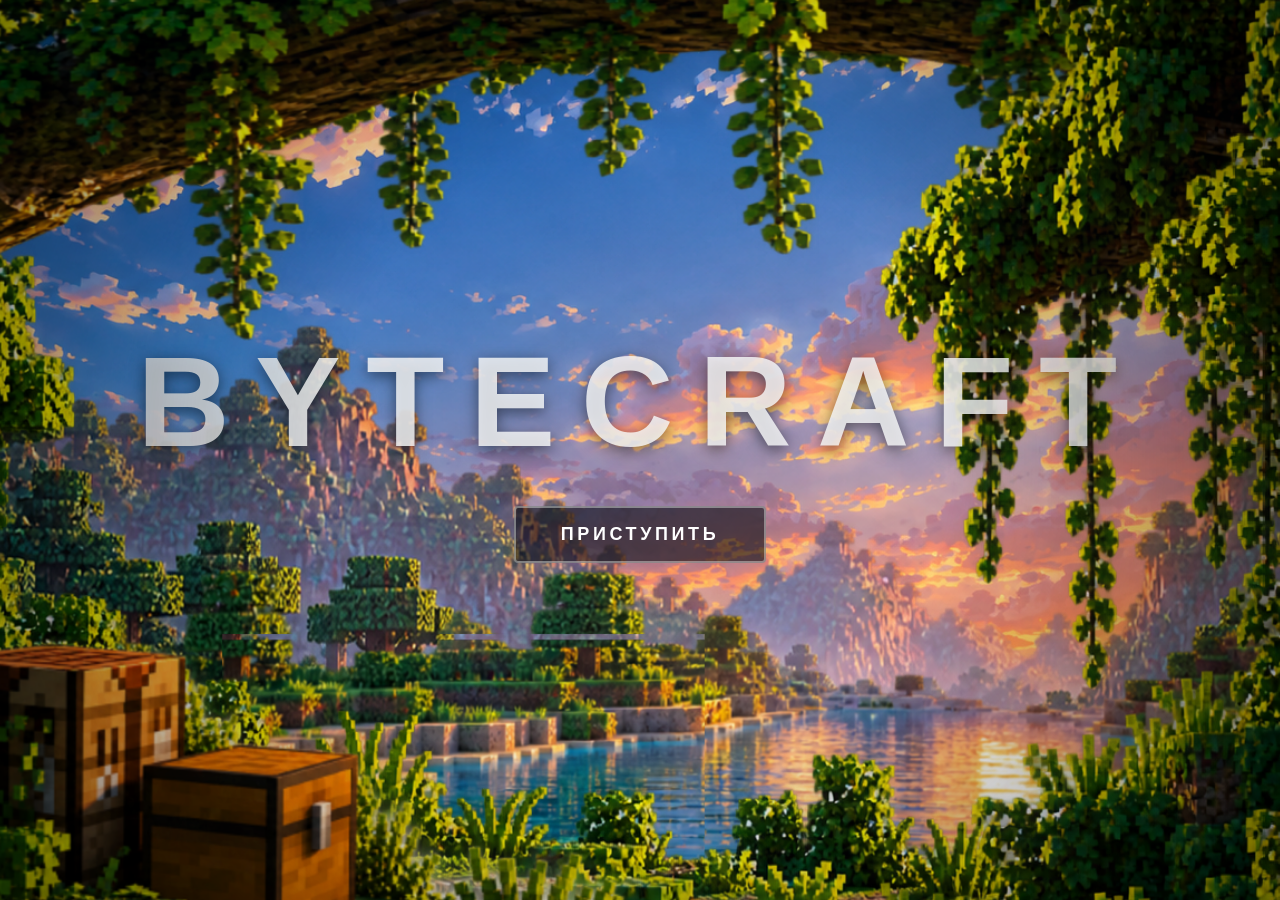
<file: bytecraft/index.html>
<!DOCTYPE html>
<html lang="ru">
<head>
    <meta charset="UTF-8">
    <meta name="viewport" content="width=device-width, initial-scale=1.0">
    <title>True 3D Parallax</title>
    <link rel="stylesheet" href="../libs/swiper.css">
    <link rel="stylesheet" href="style.css">
    <script src="../libs/swiper.js" defer></script>
    <script src="script.js" defer></script>
    <link rel="preconnect" href="https://fonts.googleapis.com">
    <link rel="preconnect" href="https://fonts.gstatic.com" crossorigin>
    <link href="https://fonts.googleapis.com/css2?family=Press+Start+2P&display=swap" rel="stylesheet">
</head>

<body>
    <section class="layers">
        <div class="layers_container">
            <div class="item layers-1" style="background-image: url('../px/a1.png');"></div>
            <div class="item layers-2" style="background-image: url('../px/a2.png');"></div>
            <div class="item layers-3" style="background-image: url('../px/a3.png');"></div>
            <div class="item layers-4" style="background-image: url('../px/a4.png');"></div>
            
            <div class="set">
                <div><img src="../el1/listgo6.png" alt=""></div>
                <div><img src="../el1/listgo6.png" alt=""></div>
                <div><img src="../el1/listgo6.png" alt=""></div>
                <div><img src="../el1/listgo6.png" alt=""></div>
                <div><img src="../el1/listgo6.png" alt=""></div>
                <div><img src="../el1/listgo6.png" alt=""></div>
                <div><img src="../el1/listgo6.png" alt=""></div>
                <div><img src="../el1/listgo6.png" alt=""></div>
            </div>
            
            <div class="item layers-5" style="background-image: url('../px/a5.png');"></div>
            
            <div class="item layers-content">
                <div class="text-wrapper">
                    <div class="brand-title">BYTECRAFT</div>
                    <div class="layers-buttons">
                        <a href="#start" class="btn"><span>Приступить</span></a>
                    </div>
                </div>
            </div>
            
            <div class="item layers-6" style="background-image: url('../px/a6.png');"></div>
            <div class="item layers-7" style="background-image: url('../px/a7.png');"></div>
            <div class="item layers-8" style="background-image: url('../px/a8.png');"></div>
        </div>
    </section>

    <div id="alternative-page" style="display: none;">
        <div class="alt-container">
            <div id="alt-body">
                <div class="header_mcrft">
                    <img class="class" src="../minecraft/mcrft.png" alt="">
                </div>
                
    <div class="minecraft-menu"><a href="../lection1/index.html" class="button_style">HTML</a>
    <div class="minecraft-menu"><a href="../lection2/index.html" class="button_style">CSS</a>
    <!--<div class="minecraft-menu"><a href="../lection1/index.html" class="button_style">Адаптивная верстка</a>
    <div class="minecraft-menu"><a href="../lection1/index.html" class="button_style">JavaScript</a>
    <div class="minecraft-menu"><a href="../lection1/index.html" class="button_style">GitHub</a>-->
    <a href="#" class="button_style">Вернуться к параллаксу</a>
</div>

<video class="video-bg" autoplay loop muted playsinline>
    <source src="../vid/mcrft1.0.mp4" type="video/mp4">
</video>

                <div class="minecraft-content" style="font-family: 'Press Start 2P', sans-serif; color: #fff; max-width: 800px; margin: 40px auto; padding: 20px;">
                    <div id="tab-html">
                        <h2>HTML</h2>
                        <p>HTML (HyperText Markup Language) — это язык разметки документов для просмотра в браузере.</p>
                    </div>

                    <div id="tab-css">
                        <h2>CSS</h2>
                        <p>CSS (Cascading Style Sheets) — язык описания внешнего вида документа.</p>
                    </div>

                    <div id="tab-adapt">
                        <h2>Адаптивная верстка</h2>
                        <p>Создание страниц, которые корректно отображаются на любых устройствах и экранах.</p>
                    </div>

                    <div id="tab-js">
                        <h2>JavaScript</h2>
                        <p>Мультипарадигменный язык программирования. Оживляет страницы и элементы интерфейса.</p>
                    </div>

                    <div id="tab-github">
                        <h2>GitHub</h2>
                        <p>Платформа для хостинга IT-проектов и совместной разработки кода.</p>
                    </div>
                </div>
            </div>
        </div>
    </div>
</body>
</html>
</file>
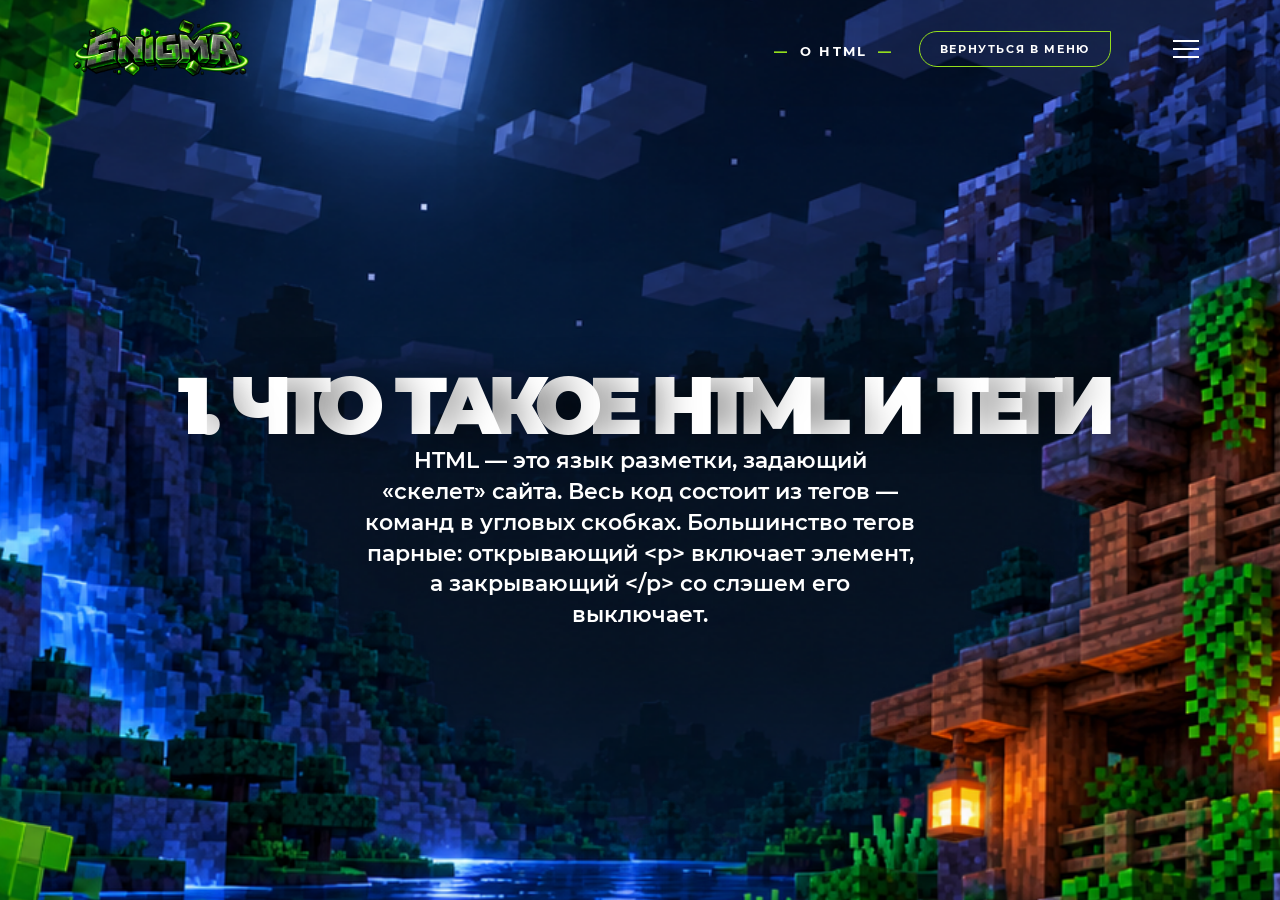
<file: lection1/index.html>
<!DOCTYPE html>
<html lang="ru">
<head>
    <meta charset="UTF-8">
    <meta name="viewport" content="width=device-width, initial-scale=1.0">
    <title>Grow Tree Slider — Подробный гид по HTML</title>
    <!-- Пути от index.html к файлам в папке lection1 -->
    <link rel="stylesheet" href="libs/swiper-bundle.min.css">
    <link rel="stylesheet" href="style.css">
    <script src="libs/swiper-bundle.min.js" defer></script>
    <script src="script.js" defer></script>
</head>
<body>
    <div class="swiper slider">
        <div class="slide-ui">
            <div class="container header-wrapper">
                <div class="top-line"> 
                    <div class="row">
                        <!-- Левая колонка: Логотип -->
                        <div class="col col--center">
                            <a href="#" class="logo">
                                <img src="logo/logo.png" alt="grow">
                            </a>
                        </div>
                        
                        <!-- Центральная колонка: Меню и Кнопка -->
                        <div class="col col--lead col--menu-wrap">
                            <nav class="main-menu">
                                <ul>
                                    <li class="active"><a href="#">О HTML</a></li>
                                </ul>
                            </nav>
                        <a href="../bytecraft/index.html#menu" class="button">Вернуться в меню</a>


                        </div>
                        
                        <!-- Правая колонка: Иконка меню (Бургер) -->
                        <div class="col col--center">
                            <button class="submenu">
                                <span></span>
                                <span></span>
                                <span></span>
                            </button>
                        </div>
                    </div>
                </div>
            
                    <div class="header-content">
                    <!-- Слайд 1: Что такое HTML -->
                    <div class="header-content__slide active">
                        <h1 class="letters">1. Что такое HTML и теги</h1>
                        <div class="header-content__info">
                            <p>HTML — это язык разметки, задающий «скелет» сайта. Весь код состоит из тегов — команд в угловых скобках. Большинство тегов парные: открывающий &lt;p&gt; включает элемент, а закрывающий &lt;/p&gt; со слэшем его выключает.</p>
                        </div>
                    </div>

                    <!-- Слайд 2: Главный каркас документа -->
                    <div class="header-content__slide">
                        <h1 class="letters">2. Базовый каркас файла</h1>
                        <div class="header-content__info">
                            <p>Любой HTML-файл начинается со строки &lt;!DOCTYPE html&gt;, указывающей браузеру версию HTML5. Далее идет главный контейнер &lt;html lang="ru"&gt;, который обворачивает абсолютно все содержимое документа.</p>
                        </div>
                    </div>

                    <!-- Слайд 3: Голова и Тело сайта -->
                    <div class="header-content__slide">
                        <h1 class="letters">3. Раздел Head и Body</h1>
                        <div class="header-content__info">
                            <p>Код делится на две части: &lt;head&gt; содержит невидимые служебные настройки (кодировку, заголовок вкладки &lt;title&gt;, файлы CSS), а &lt;body&gt; хранит всё, что пользователь видит на экране.</p>
                        </div>
                    </div>

                    <!-- Слайд 4: Текст и Заголовки -->
                    <div class="header-content__slide">
                        <h1 class="letters">4. Работа с текстом</h1>
                        <div class="header-content__info">
                            <p>Заголовки задаются тегами от &lt;h1&gt; (самый главный) до &lt;h6&gt; (самый мелкий). Обычный текст оборачивают в абзацы &lt;p&gt;. Чтобы выделить слово жирным, используют &lt;strong&gt;, а для курсива — &lt;em&gt;.</p>
                        </div>
                    </div>

                    <!-- Слайд 5: Ссылки и Картинки -->
                    <div class="header-content__slide">
                        <h1 class="letters">5. Ссылки и Изображения</h1>
                        <div class="header-content__info">
                            <p>Для создания ссылки используют тег &lt;a href="адрес"&gt;. Изображения вставляются одиночным тегом &lt;img src="путь" alt="описание"&gt;, где alt покажет текст, если картинка не загрузится.</p>
                        </div>
                    </div>

                    <!-- Слайд 6: Списки элементов -->
                    <div class="header-content__slide">
                        <h1 class="letters">6. Маркированные списки</h1>
                        <div class="header-content__info">
                            <p>Чтобы сгруппировать пункты, создают списки: &lt;ul&gt; (список с точками) или &lt;ol&gt; (нумерованный список 1, 2, 3). Каждую строку внутри оборачивают в отдельный тег &lt;li&gt;.</p>
                        </div>
                    </div>

                    <!-- Слайд 7: Блоки и контейнеры -->
                    <div class="header-content__slide">
                        <h1 class="letters">7. Контейнеры Div и Span</h1>
                        <div class="header-content__info">
                            <p>Тег &lt;div&gt; — это универсальная «коробка» для группировки крупных блоков страницы. Для выделения отдельного кусочка текста внутри строки используют строчный контейнер &lt;span&gt;.</p>
                        </div>
                    </div>

                    <!-- Слайд 8: Поля ввода и Кнопки -->
                    <div class="header-content__slide">
                        <h1 class="letters">8. Кнопки и Ввод данных</h1>
                        <div class="header-content__info">
                            <p>Формы собирают данные от пользователя. Поле &lt;input type="text" placeholder="Имя"&gt; создает строку для ввода текста, а тег &lt;button&gt;Отправить&lt;/button&gt; делает кликабельную кнопку.</p>
                        </div>
                    </div>
                </div>
            </div>
            <div class="header-bottom"></div>
        </div>

        <div class="swiper-wrapper">
            <!-- Слайд 1 -->
            <div class="swiper-slide slider__item">
                <div class="slider__layer" data-swiper-parallax="35%" style="background-image: url(pics/pic1.png);"></div>
                <div class="slider__layer" data-swiper-parallax="25%" style="background-image: url(pics/pic2.png);"></div>
                <div class="slider__layer" data-swiper-parallax="14%" style="background-image: url(pics/pic3.png);"></div>
            </div>

            <!-- Слайд 2 -->
            <div class="swiper-slide slider__item">
                <div class="slider__layer" data-swiper-parallax="35%" style="background-image: url(pics/pic4.png);"></div>
                <div class="slider__layer" data-swiper-parallax="25%" style="background-image: url(pics/pic5.png);"></div>
                <div class="slider__layer" data-swiper-parallax="14%" style="background-image: url(pics/pic6.png);"></div>
            </div>

            <!-- Слайд 3 -->
            <div class="swiper-slide slider__item">
                <div class="slider__layer" data-swiper-parallax="35%" style="background-image: url(pics/pic7.png);"></div>
                <div class="slider__layer" data-swiper-parallax="25%" style="background-image: url(pics/pic8.png);"></div>
                <div class="slider__layer" data-swiper-parallax="14%" style="background-image: url(pics/pic9.png);"></div>
            </div>

            <!-- Слайд 4 -->
            <div class="swiper-slide slider__item">
                <div class="slider__layer" data-swiper-parallax="35%" style="background-image: url(pics/pic10.png);"></div>
                <div class="slider__layer" data-swiper-parallax="25%" style="background-image: url(pics/pic11.png);"></div>
                <div class="slider__layer" data-swiper-parallax="14%" style="background-image: url(pics/pic12.png);"></div>
            </div>

            <!-- Слайд 5 -->
            <div class="swiper-slide slider__item">
                <div class="slider__layer" data-swiper-parallax="35%" style="background-image: url(pics/pic13.png);"></div>
                <div class="slider__layer" data-swiper-parallax="25%" style="background-image: url(pics/pic14.png);"></div>
                <div class="slider__layer" data-swiper-parallax="14%" style="background-image: url(pics/pic15.png);"></div>
            </div>
             <div class="swiper-slide slider__item">
                <div class="slider__layer" data-swiper-parallax="35%" style="background-image: url(pics/pic16.png);"></div>
                <div class="slider__layer" data-swiper-parallax="25%" style="background-image: url(pics/pic17.png);"></div>
                <div class="slider__layer" data-swiper-parallax="14%" style="background-image: url(pics/pic18.png);"></div>
            </div>
          
             <div class="swiper-slide slider__item">
                <div class="slider__layer" data-swiper-parallax="35%" style="background-image: url(pics/pic19.png);"></div>
                <div class="slider__layer" data-swiper-parallax="25%" style="background-image: url(pics/pic20.png);"></div>
                <div class="slider__layer" data-swiper-parallax="14%" style="background-image: url(pics/pic21.png);"></div>
            </div>
            <div class="swiper-slide slider__item">
                <div class="slider__layer" data-swiper-parallax="35%" style="background-image: url(pics/pic22.png);"></div>
                <div class="slider__layer" data-swiper-parallax="25%" style="background-image: url(pics/pic23.png);"></div>
                <div class="slider__layer" data-swiper-parallax="14%" style="background-image: url(pics/pic24.png);"></div>
            </div>
           
        </div>
    </div>
</body>
</html>
</file>
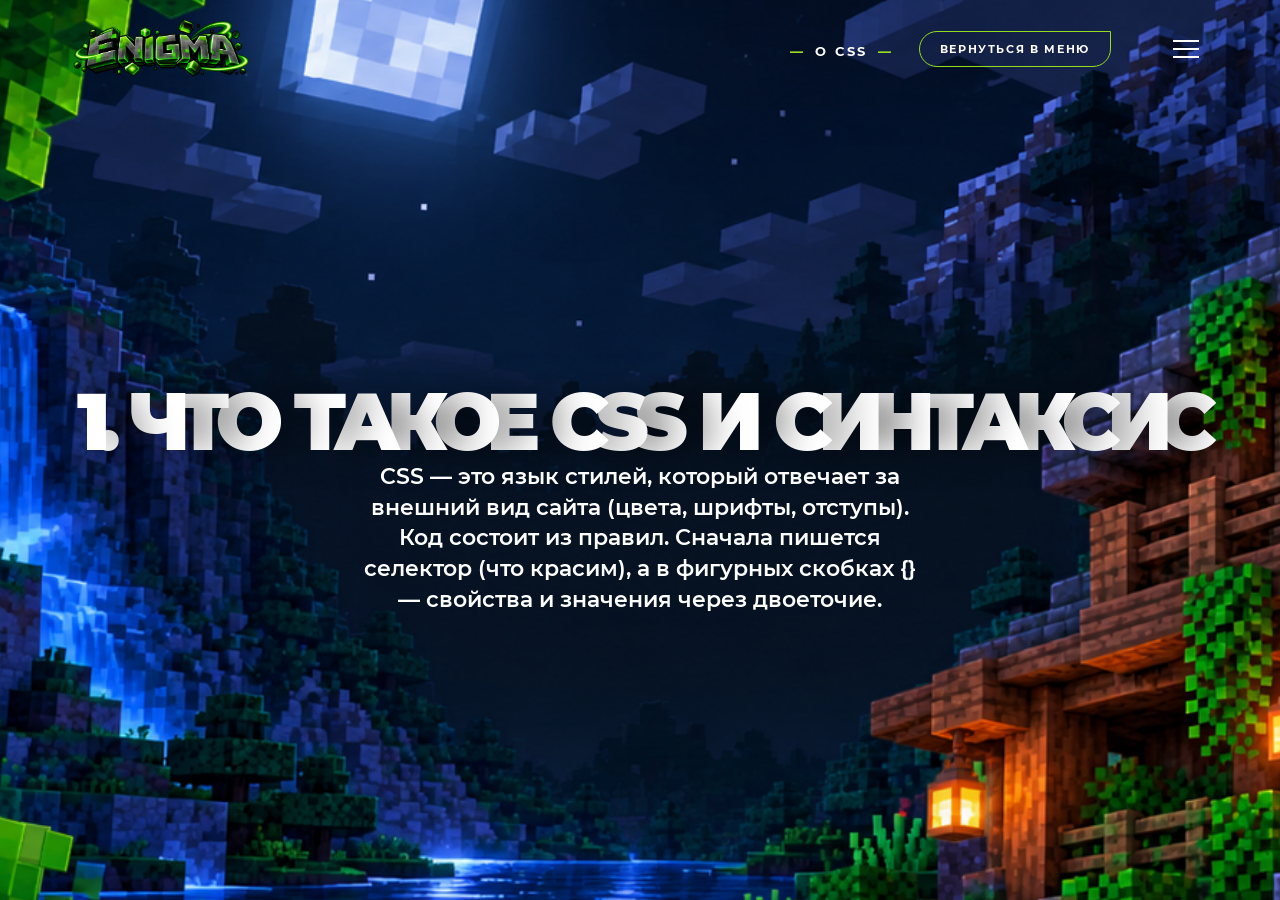
<file: lection2/index.html>
<!DOCTYPE html>
<html lang="ru">
<head>
    <meta charset="UTF-8">
    <meta name="viewport" content="width=device-width, initial-scale=1.0">
    <title>Grow Tree Slider — Подробный гид по HTML</title>
    <!-- Пути от index.html к файлам в папке lection1 -->
    <link rel="stylesheet" href="libs/swiper-bundle.min.css">
    <link rel="stylesheet" href="style.css">
    <script src="libs/swiper-bundle.min.js" defer></script>
    <script src="script.js" defer></script>
</head>
<body>
    <div class="swiper slider">
        <div class="slide-ui">
            <div class="container header-wrapper">
                <div class="top-line"> 
                    <div class="row">
                        <!-- Левая колонка: Логотип -->
                        <div class="col col--center">
                            <a href="#" class="logo">
                                <img src="logo/logo.png" alt="grow">
                            </a>
                        </div>
                        
                        <!-- Центральная колонка: Меню и Кнопка -->
                        <div class="col col--lead col--menu-wrap">
                            <nav class="main-menu">
                                <ul>
                                    <li class="active"><a href="#">О CSS</a></li>
                                </ul>
                            </nav>
                        <a href="../bytecraft/index.html#menu" class="button">Вернуться в меню</a>


                        </div>
                        
                        <!-- Правая колонка: Иконка меню (Бургер) -->
                        <div class="col col--center">
                            <button class="submenu">
                                <span></span>
                                <span></span>
                                <span></span>
                            </button>
                        </div>
                    </div>
                </div>
            
                   <div class="header-content">
                    <!-- Слайд 1: Что такое CSS -->
                    <div class="header-content__slide active">
                        <h1 class="letters">1. Что такое CSS и синтаксис</h1>
                        <div class="header-content__info">
                            <p>CSS — это язык стилей, который отвечает за внешний вид сайта (цвета, шрифты, отступы). Код состоит из правил. Сначала пишется селектор (что красим), а в фигурных скобках {} — свойства и значения через двоеточие.</p>
                        </div>
                    </div>

                    <!-- Слайд 2: Способы подключения -->
                    <div class="header-content__slide">
                        <h1 class="letters">2. Как подключить CSS</h1>
                        <div class="header-content__info">
                            <p>Стили можно задать тремя способами: внутри тега через атрибут style, в голове документа в теге &lt;style&gt; или в отдельном файле style.css. Третий способ — лучший, он подключается в &lt;head&gt; через тег &lt;link rel="stylesheet" href="style.css"&gt;.</p>
                        </div>
                    </div>

                    <!-- Слайд 3: Основные селекторы -->
                    <div class="header-content__slide">
                        <h1 class="letters">3. Селекторы: тег, класс, id</h1>
                        <div class="header-content__info">
                            <p>Селекторы находят элементы на странице. Можно выбрать все теги (например, p {}), конкретный класс через точку (.button {}) или уникальный идентификатор через решетку (#header {}). Классы используются чаще всего.</p>
                        </div>
                    </div>

                    <!-- Слайд 4: Работа с цветом -->
                    <div class="header-content__slide">
                        <h1 class="letters">4. Цвет и фон</h1>
                        <div class="header-content__info">
                            <p>Свойство color меняет цвет текста, а background-color задает фон элемента. Цвета можно указывать словами (red), HEX-кодом (#ff0000) или в формате rgb(255, 0, 0). Для прозрачности используют rgba().</p>
                        </div>
                    </div>

                    <!-- Слайд 5: Работа со шрифтами -->
                    <div class="header-content__slide">
                        <h1 class="letters">5. Шрифты и текст</h1>
                        <div class="header-content__info">
                            <p>Размер текста управляется свойством font-size (например, 16px). Семейство шрифта задается через font-family, а жирность — через font-weight: bold. Выровнять текст по центру можно с помощью text-align: center.</p>
                        </div>
                    </div>

                    <!-- Слайд 6: Блочная модель -->
                    <div class="header-content__slide">
                        <h1 class="letters">6. Размеры и Блочная модель</h1>
                        <div class="header-content__info">
                            <p>Каждый элемент на странице — это прямоугольная коробка. Мы задаем ей ширину width и высоту height. Также у нее есть внутренние отступы padding (до контента) и внешние отступы margin (расстояние до соседних блоков).</p>
                        </div>
                    </div>

                    <!-- Слайд 7: Границы и Скругления -->
                    <div class="header-content__slide">
                        <h1 class="letters">7. Рамки и Скругления</h1>
                        <div class="header-content__info">
                            <p>Свойство border создает рамку вокруг элемента, где указывается толщина, стиль и цвет (например, 2px solid black). Чтобы сделать углы круглыми или превратить квадрат в круг, используют border-radius.</p>
                        </div>
                    </div>

                    <!-- Слайд 8: Основы Flexbox -->
                    <div class="header-content__slide">
                        <h1 class="letters">8. Выравнивание через Flexbox</h1>
                        <div class="header-content__info">
                            <p>Чтобы легко расставить элементы в ряд или по центру, родителю дают свойство display: flex. Свойство justify-content выравнивает элементы по горизонтали, а align-items — по вертикали. Это главный инструмент современной раскладки.</p>
                        </div>
                    </div>
                </div>

            </div>
            <div class="header-bottom"></div>
        </div>

        <div class="swiper-wrapper">
            <!-- Слайд 1 -->
            <div class="swiper-slide slider__item">
                <div class="slider__layer" data-swiper-parallax="35%" style="background-image: url(pics/pic1.png);"></div>
                <div class="slider__layer" data-swiper-parallax="25%" style="background-image: url(pics/pic2.png);"></div>
                <div class="slider__layer" data-swiper-parallax="14%" style="background-image: url(pics/pic3.png);"></div>
            </div>

            <!-- Слайд 2 -->
            <div class="swiper-slide slider__item">
                <div class="slider__layer" data-swiper-parallax="35%" style="background-image: url(pics/pic4.png);"></div>
                <div class="slider__layer" data-swiper-parallax="25%" style="background-image: url(pics/pic5.png);"></div>
                <div class="slider__layer" data-swiper-parallax="14%" style="background-image: url(pics/pic6.png);"></div>
            </div>

            <!-- Слайд 3 -->
            <div class="swiper-slide slider__item">
                <div class="slider__layer" data-swiper-parallax="35%" style="background-image: url(pics/pic7.png);"></div>
                <div class="slider__layer" data-swiper-parallax="25%" style="background-image: url(pics/pic8.png);"></div>
                <div class="slider__layer" data-swiper-parallax="14%" style="background-image: url(pics/pic9.png);"></div>
            </div>

            <!-- Слайд 4 -->
            <div class="swiper-slide slider__item">
                <div class="slider__layer" data-swiper-parallax="35%" style="background-image: url(pics/pic10.png);"></div>
                <div class="slider__layer" data-swiper-parallax="25%" style="background-image: url(pics/pic11.png);"></div>
                <div class="slider__layer" data-swiper-parallax="14%" style="background-image: url(pics/pic12.png);"></div>
            </div>

            <!-- Слайд 5 -->
            <div class="swiper-slide slider__item">
                <div class="slider__layer" data-swiper-parallax="35%" style="background-image: url(pics/pic13.png);"></div>
                <div class="slider__layer" data-swiper-parallax="25%" style="background-image: url(pics/pic14.png);"></div>
                <div class="slider__layer" data-swiper-parallax="14%" style="background-image: url(pics/pic15.png);"></div>
            </div>
             <div class="swiper-slide slider__item">
                <div class="slider__layer" data-swiper-parallax="35%" style="background-image: url(pics/pic16.png);"></div>
                <div class="slider__layer" data-swiper-parallax="25%" style="background-image: url(pics/pic17.png);"></div>
                <div class="slider__layer" data-swiper-parallax="14%" style="background-image: url(pics/pic18.png);"></div>
            </div>
          
             <div class="swiper-slide slider__item">
                <div class="slider__layer" data-swiper-parallax="35%" style="background-image: url(pics/pic19.png);"></div>
                <div class="slider__layer" data-swiper-parallax="25%" style="background-image: url(pics/pic20.png);"></div>
                <div class="slider__layer" data-swiper-parallax="14%" style="background-image: url(pics/pic21.png);"></div>
            </div>
            <div class="swiper-slide slider__item">
                <div class="slider__layer" data-swiper-parallax="35%" style="background-image: url(pics/pic22.png);"></div>
                <div class="slider__layer" data-swiper-parallax="25%" style="background-image: url(pics/pic23.png);"></div>
                <div class="slider__layer" data-swiper-parallax="14%" style="background-image: url(pics/pic24.png);"></div>
            </div>
           
        </div>
    </div>
</body>
</html>
</file>
<file: bytecraft/style.css>
* {
    margin: 0;
    padding: 0;
    box-sizing: border-box;
}

body {
    background-color: #0b0e14;
    overflow: hidden;
    height: 100vh;
    width: 100vw;
    display: flex;
    justify-content: center;
    align-items: center;
}

.layers {
    position: relative;
    width: 100vw;
    height: 100vh;
    overflow: hidden;
    perspective: 2000px;
    transition: opacity 0.5s ease, transform 0.5s ease;
}

.layers_container {
    position: absolute;
    width: 112%;
    height: 112%;
    top: -6%;
    left: -6%;
    transform-style: preserve-3d;
}

.item {
    position: absolute;
    top: -2%;
    left: -2%;
    width: 104%;
    height: 104%;
    background-size: cover;
    background-position: center;
    background-repeat: no-repeat;
    transform-style: preserve-3d;
}

.layers-content {
    display: flex;
    justify-content: center;
    align-items: center;
    pointer-events: none !important; 
    z-index: 5;
}

.text-wrapper {
    display: flex;
    flex-direction: column;
    align-items: center;
    gap: 40px;
}

.brand-title {
    font-family: 'Segoe UI', Tahoma, Geneva, Verdana, sans-serif;
    font-weight: 900;
    font-size: 10vw;
    color: hsla(180, 8%, 97%, 0.827);
    letter-spacing: 0.2em;
    text-transform: uppercase;
    text-shadow: 0 4px 15px rgba(0, 0, 0, 0.5);
    line-height: 1;
}

.layers-buttons {
    pointer-events: auto !important; 
}

.btn {
    display: inline-block;
    padding: 16px 45px;
    font-family: 'Segoe UI', sans-serif;
    font-size: 18px;
    font-weight: 600;
    color: #ffffff;
    text-decoration: none;
    text-transform: uppercase;
    letter-spacing: 0.2em;
    background: rgba(11, 14, 20, 0.6);
    border: 2px solid rgba(245, 249, 246, 0.4);
    border-radius: 4px;
    transition: background 0.3s ease, border-color 0.3s ease, color 0.3s ease, box-shadow 0.3s ease;
    cursor: pointer;
}

.btn span {
    display: inline-block;
    transition: transform 0.3s ease;
    pointer-events: none;
}

.btn:hover {
    background: hsla(180, 8%, 97%, 0.9);
    color: #0b0e14;
    border-color: #ffffff;
    box-shadow: 0 0 15px rgba(255, 255, 255, 0.4);
}

.btn:hover span {
    transform: translateY(-3px);
}

.layers-6, .layers-7, .layers-8 {
    pointer-events: none !important;
}

.layers::before {
    content: '';
    position: absolute;
    top: 0; left: 0; right: 0; bottom: 0;
    background: radial-gradient(circle, rgba(0,0,0,0) 40%, rgba(0,0,0,0.5) 100%);
    pointer-events: none;
    z-index: 99;
}

img {
    width: 50px;
    height: 50px;
}

.set {
    position: absolute;
    width: 100%;
    height: 100%;
    top: 0;
    left: 0;
}

.set div {
    position: absolute;
    display: block;
    transform: translateZ(0);
}

.set div:nth-child(1){ left: 27%; animation: animate 15s linear infinite; animation-delay:-1s; }
.set div:nth-child(2){ left: 65%; animation: animate2 14s linear infinite; animation-delay:-2s; }
.set div:nth-child(3){ left: 2%; animation: animate 20s linear infinite; animation-delay:-6s; }
.set div:nth-child(4){ left: 88%; animation: animate2 19s linear infinite; }
.set div:nth-child(5){ left: 50%; animation: animate 12s linear infinite; animation-delay:-4s; }
.set div:nth-child(6){ left: 14%; animation: animate2 25s linear infinite; }
.set div:nth-child(7){ left: 76%; animation: animate 14s linear infinite; animation-delay:-3s; }
.set div:nth-child(8){ left: 41%; animation: animate2 18s linear infinite; animation-delay:-3s; }

@keyframes animate {
    0%{ opacity: 0; top: -10%; transform: translateX(-20px) rotate(225deg); }
    15%{ opacity: 1; }
    60%{ opacity: 1; }
    100%{ opacity: 0; top: 110%; transform: translateX(-20px) rotate(0deg); }
}

@keyframes animate2 {
    0%{ opacity: 0; top: -10%; transform: translateX(20px) rotate(0deg); }
    15%{ opacity: 1; }
    60%{ opacity: 1; }
    100%{ opacity: 0; top: 110%; transform: translateX(20px) rotate(225deg); }
}

body.alt-mode .layers {
    opacity: 0;
    pointer-events: none;
    transform: scale(0.95);
    position: absolute; 
}

body.alt-mode {
    overflow-y: hidden; 
    display: block; 
}

#alternative-page {
    width: 100%;
    min-height: 100vh;
    overflow: hidden; 
    color: white;
    font-family: 'Segoe UI', sans-serif;
    padding: 60px 20px;
    animation: fadeIn 0.6s ease forwards;
}

.alt-container {
    max-width: 1000px;
    margin: 0 auto;
}

#alt-title {
    font-size: 3.5rem;
    margin-bottom: 25px;
    text-transform: uppercase;
    letter-spacing: 2px;
}

.btn-close:hover {
    color: white;
    border-color: white;
    background: rgba(255, 255, 255, 0.05);
}

@keyframes fadeIn {
    from { opacity: 0; transform: translateY(15px); }
    to { opacity: 1; transform: translateY(0); }
}

.video-bg {
    position: fixed;
    width: 100vw;
    height: 100vh;
    object-fit: cover;
    top: 0;
    left: 0;
    z-index: -1;
    opacity: 0.7;
    transition: opacity 2s ease-out;
    transform: translateZ(0);
}

.video-bg.change {
    opacity: 1;
}

.class {
    width: 55%;
    height: 55%;
    display: block;
    margin: 0 auto; 
}

.minecraft-menu {
    display: flex;
    flex-direction: column;
    align-items: center;
    gap: 16px;
    width: 100%;
    padding-bottom: 60px;
}

.button_style {
    display: inline-block;
    width: 100%;
    max-width: 500px;
    height: 56px;
    background: #7C7C7C;
    color: #E0E0E0;
    font-family: "Press Start 2P", system-ui;
    font-weight: 400;
    font-style: normal;
    text-align: center;
    text-shadow: 2px 2px 0px #3F3F3F;
    border: 2px solid #000000;
    box-shadow: 
        inset 3px 3px 0px #AEAEAE,
        inset -3px -3px 0px #555555;
    cursor: pointer;
    border-radius: 0;
    text-decoration: none;
    line-height: 56px;
}

.button_style:hover {
    background: #5A77AB;
    color: #FFFF55;
    border-color: #FFFFFF;
    box-shadow: 
        inset 3px 3px 0px #8DAAD0,
        inset -3px -3px 0px #364B6A;
}
/* Скрываем все вкладки с описанием по умолчанию */
#tab-html, #tab-css, #tab-adapt, #tab-js, #tab-github {
    display: none !important;
}

/* Этот класс будет показывать активную вкладку */
.minecraft-content div.active-tab {
    display: block !important;
}
</file>
<file: lection1/style.css>
@import 'vars.css';
@import 'grid.css';

* {
  margin: 0;
  padding: 0;
  box-sizing: border-box;
}

html, body {
  height: 100%;
  background-color: black;
  color: var(--white-color);
  overflow: hidden;
}

@font-face {
  font-family: 'montserrat-g';
  src: url('../lection1/libs/Montserrat-Regular.woff2') format('woff2');
  font-weight: 400;
  font-style: normal;
}
@font-face {
  font-family: 'montserrat-g';
  src: url('../lection1/libs/Montserrat-Bold.woff2') format('woff2');
  font-weight: 700;
  font-style: normal;
}
@font-face {
  font-family: 'montserrat-g';
  src: url('../lection1/libs/Montserrat-Black.woff2') format('woff2');
  font-weight: 900;
  font-style: normal;
}
@font-face {
  font-family: 'montserrat-g';
  src: url('../lection1/libs/Montserrat-SemiBold.woff2') format('woff2');
  font-weight: 600;
  font-style: normal;
}

body {
  font-size: 22px;
  font-family: 'montserrat-g', sans-serif;
}

.slider {
  height: 100vh;
  width: 100%;
}

.slider__layer {
  position: absolute;
  inset: -10vh 0;
  background-size: cover;
  background-position: center;
  will-change: transform;
}

.slider__item {
  overflow: hidden;
  transform: scale(1);
  transition: transform 2s ease;
}

.slider__item.swiper-slide-active {
  transform: scale(1.25);
}

.slide-ui {
  position: absolute;
  z-index: 10;
  inset: 0;
  pointer-events: none;
}

.header-wrapper {
  display: flex;
  flex-direction: column;
  height: 100%;
  max-width: 1200px;
  margin: 0 auto;
  padding: 0 20px;
  position: absolute;
  inset: 0;
  width: 100%;
}

.top-line {
  padding: 2vh 0;
  pointer-events: auto;
  width: 100%;
}

.top-line .row {
  display: flex;
  justify-content: space-between;
  align-items: center;
  width: 100%;
  gap: 15px;
}

.col--menu-wrap {
  display: flex;
  justify-content: flex-end;
  align-items: center;
  gap: 2vw;
  flex-grow: 1;
}

.main-menu ul {
  display: flex;
  gap: 1.5vw;
  list-style-type: none;
  padding: 0;
}

.main-menu li {
  display: inline-block;
}

.main-menu a {
  text-transform: uppercase;
  text-decoration: none;
  font-size: 13px;
  font-weight: 600;
  letter-spacing: 0.18em;
  color: var(--gray-color);
  transition: color 0.3s ease;
}

.main-menu a:hover {
  color: var(--white-color);
}

.main-menu li.active a {
  color: var(--white-color);
  font-weight: 700;
}

.main-menu li.active a::before {
  content: '—';
  margin-right: 10px;
  color: var(--green-color);
}

.main-menu li.active a::after {
  content: '—';
  margin-left: 10px;
  color: var(--green-color);
}

.button {
  display: inline-block;
  padding: 10px 20px;
  border: 1.5px solid var(--green-color);
  border-radius: 50px;
  color: var(--white-color);
  text-transform: uppercase;
  text-decoration: none;
  font-size: 11px;
  font-weight: 700;
  letter-spacing: 0.15em;
  background: transparent;
  border-top-right-radius: 0;
  transition: background-color 0.3s ease;
  white-space: nowrap;
}

.button:hover {
  background-color: rgba(148, 222, 29, 0.15);
}

.logo {
  display: block;
}

.logo img {
  display: block;
  width: 100%;
  max-width: 180px;
  height: auto;
}

.submenu {
  background: none;
  border: none;
  cursor: pointer;
  display: flex;
  flex-direction: column;
  gap: 6px;
  padding: 10px;
  margin-left: 15px;
}

.submenu span {
  display: block;
  width: 26px;
  height: 2px;
  background-color: var(--white-color);
  transition: background-color 0.3s ease;
}

.submenu:hover span {
  background-color: var(--green-color);
}

.header-content {
  flex: 1;
  text-align: center;
  display: flex;
  justify-content: center;
  align-items: center;
  line-height: 1;
  flex-direction: column;
  position: relative;
}

.header-content__slide {
  position: absolute;
  inset: 0;
  display: flex;
  flex-direction: column;
  justify-content: center;
  align-items: center;
  pointer-events: none;
  opacity: 0;
  transition: opacity 0.6s ease;
}

.header-content__slide.active {
  opacity: 1;
  pointer-events: auto;
}

.header-content__info {
  opacity: 0;
  transform: translateY(10px);
  transition: opacity 0.8s ease 0.4s, transform 0.8s ease 0.4s;
}

.header-content__slide.active .header-content__info {
  opacity: 1;
  transform: translateY(0);
}

.header-content h1 {
  font-size: calc(var(--index) * 3.67);
  text-transform: uppercase;
  font-weight: 900;
}

.header-content p {
  max-width: 560px;
  font-weight: 600;
  line-height: 1.4;
  display: inline-block;
}

.header-bottom {
  min-height: 120px;
}

.letters {
  text-shadow: 0 10px 35px rgba(0, 0, 0, 0.5);
}

.letters .letter {
  text-shadow: 25px 0 35px rgba(0, 0, 0, 0.5);
  position: relative;
  margin-left: calc(var(--index) * -.65);
  right: calc(var(--index) * -.65);
  opacity: 0;
  top: -15px;
  display: inline-block;
  transition-property: opacity, top;
  transition-timing-function: ease;
}

.header-content__slide.active .letter {
  opacity: 1;
  top: 0;
}

.header-content__slide:not(.active) .letter {
  opacity: 0;
  top: 15px;
}

@media (max-width: 768px) {
  .main-menu {
    display: none;
  }
  .col--menu-wrap {
    justify-content: flex-end;
    gap: 30px;
  }
}
</file>
<file: lection2/style.css>
@import 'vars.css';
@import 'grid.css';

* {
  margin: 0;
  padding: 0;
  box-sizing: border-box;
}

html, body {
  height: 100%;
  background-color: black;
  color: var(--white-color);
  overflow: hidden;
}

@font-face {
  font-family: 'montserrat-g';
  src: url('../lection1/libs/Montserrat-Regular.woff2') format('woff2');
  font-weight: 400;
  font-style: normal;
}
@font-face {
  font-family: 'montserrat-g';
  src: url('../lection1/libs/Montserrat-Bold.woff2') format('woff2');
  font-weight: 700;
  font-style: normal;
}
@font-face {
  font-family: 'montserrat-g';
  src: url('../lection1/libs/Montserrat-Black.woff2') format('woff2');
  font-weight: 900;
  font-style: normal;
}
@font-face {
  font-family: 'montserrat-g';
  src: url('../lection1/libs/Montserrat-SemiBold.woff2') format('woff2');
  font-weight: 600;
  font-style: normal;
}

body {
  font-size: 22px;
  font-family: 'montserrat-g', sans-serif;
}

.slider {
  height: 100vh;
  width: 100%;
}

.slider__layer {
  position: absolute;
  inset: -10vh 0;
  background-size: cover;
  background-position: center;
  will-change: transform;
}

.slider__item {
  overflow: hidden;
  transform: scale(1);
  transition: transform 2s ease;
}

.slider__item.swiper-slide-active {
  transform: scale(1.25);
}

.slide-ui {
  position: absolute;
  z-index: 10;
  inset: 0;
  pointer-events: none;
}

.header-wrapper {
  display: flex;
  flex-direction: column;
  height: 100%;
  max-width: 1200px;
  margin: 0 auto;
  padding: 0 20px;
  position: absolute;
  inset: 0;
  width: 100%;
}

.top-line {
  padding: 2vh 0;
  pointer-events: auto;
  width: 100%;
}

.top-line .row {
  display: flex;
  justify-content: space-between;
  align-items: center;
  width: 100%;
  gap: 15px;
}

.col--menu-wrap {
  display: flex;
  justify-content: flex-end;
  align-items: center;
  gap: 2vw;
  flex-grow: 1;
}

.main-menu ul {
  display: flex;
  gap: 1.5vw;
  list-style-type: none;
  padding: 0;
}

.main-menu li {
  display: inline-block;
}

.main-menu a {
  text-transform: uppercase;
  text-decoration: none;
  font-size: 13px;
  font-weight: 600;
  letter-spacing: 0.18em;
  color: var(--gray-color);
  transition: color 0.3s ease;
}

.main-menu a:hover {
  color: var(--white-color);
}

.main-menu li.active a {
  color: var(--white-color);
  font-weight: 700;
}

.main-menu li.active a::before {
  content: '—';
  margin-right: 10px;
  color: var(--green-color);
}

.main-menu li.active a::after {
  content: '—';
  margin-left: 10px;
  color: var(--green-color);
}

.button {
  display: inline-block;
  padding: 10px 20px;
  border: 1.5px solid var(--green-color);
  border-radius: 50px;
  color: var(--white-color);
  text-transform: uppercase;
  text-decoration: none;
  font-size: 11px;
  font-weight: 700;
  letter-spacing: 0.15em;
  background: transparent;
  border-top-right-radius: 0;
  transition: background-color 0.3s ease;
  white-space: nowrap;
}

.button:hover {
  background-color: rgba(148, 222, 29, 0.15);
}

.logo {
  display: block;
}

.logo img {
  display: block;
  width: 100%;
  max-width: 180px;
  height: auto;
}

.submenu {
  background: none;
  border: none;
  cursor: pointer;
  display: flex;
  flex-direction: column;
  gap: 6px;
  padding: 10px;
  margin-left: 15px;
}

.submenu span {
  display: block;
  width: 26px;
  height: 2px;
  background-color: var(--white-color);
  transition: background-color 0.3s ease;
}

.submenu:hover span {
  background-color: var(--green-color);
}

.header-content {
  flex: 1;
  text-align: center;
  display: flex;
  justify-content: center;
  align-items: center;
  line-height: 1;
  flex-direction: column;
  position: relative;
}

.header-content__slide {
  position: absolute;
  inset: 0;
  display: flex;
  flex-direction: column;
  justify-content: center;
  align-items: center;
  pointer-events: none;
  opacity: 0;
  transition: opacity 0.6s ease;
}

.header-content__slide.active {
  opacity: 1;
  pointer-events: auto;
}

.header-content__info {
  opacity: 0;
  transform: translateY(10px);
  transition: opacity 0.8s ease 0.4s, transform 0.8s ease 0.4s;
}

.header-content__slide.active .header-content__info {
  opacity: 1;
  transform: translateY(0);
}

.header-content h1 {
  font-size: calc(var(--index) * 3.67);
  text-transform: uppercase;
  font-weight: 900;
}

.header-content p {
  max-width: 560px;
  font-weight: 600;
  line-height: 1.4;
  display: inline-block;
}

.header-bottom {
  min-height: 120px;
}

.letters {
  text-shadow: 0 10px 35px rgba(0, 0, 0, 0.5);
}

.letters .letter {
  text-shadow: 25px 0 35px rgba(0, 0, 0, 0.5);
  position: relative;
  margin-left: calc(var(--index) * -.65);
  right: calc(var(--index) * -.65);
  opacity: 0;
  top: -15px;
  display: inline-block;
  transition-property: opacity, top;
  transition-timing-function: ease;
}

.header-content__slide.active .letter {
  opacity: 1;
  top: 0;
}

.header-content__slide:not(.active) .letter {
  opacity: 0;
  top: 15px;
}

@media (max-width: 768px) {
  .main-menu {
    display: none;
  }
  .col--menu-wrap {
    justify-content: flex-end;
    gap: 30px;
  }
}
</file>
